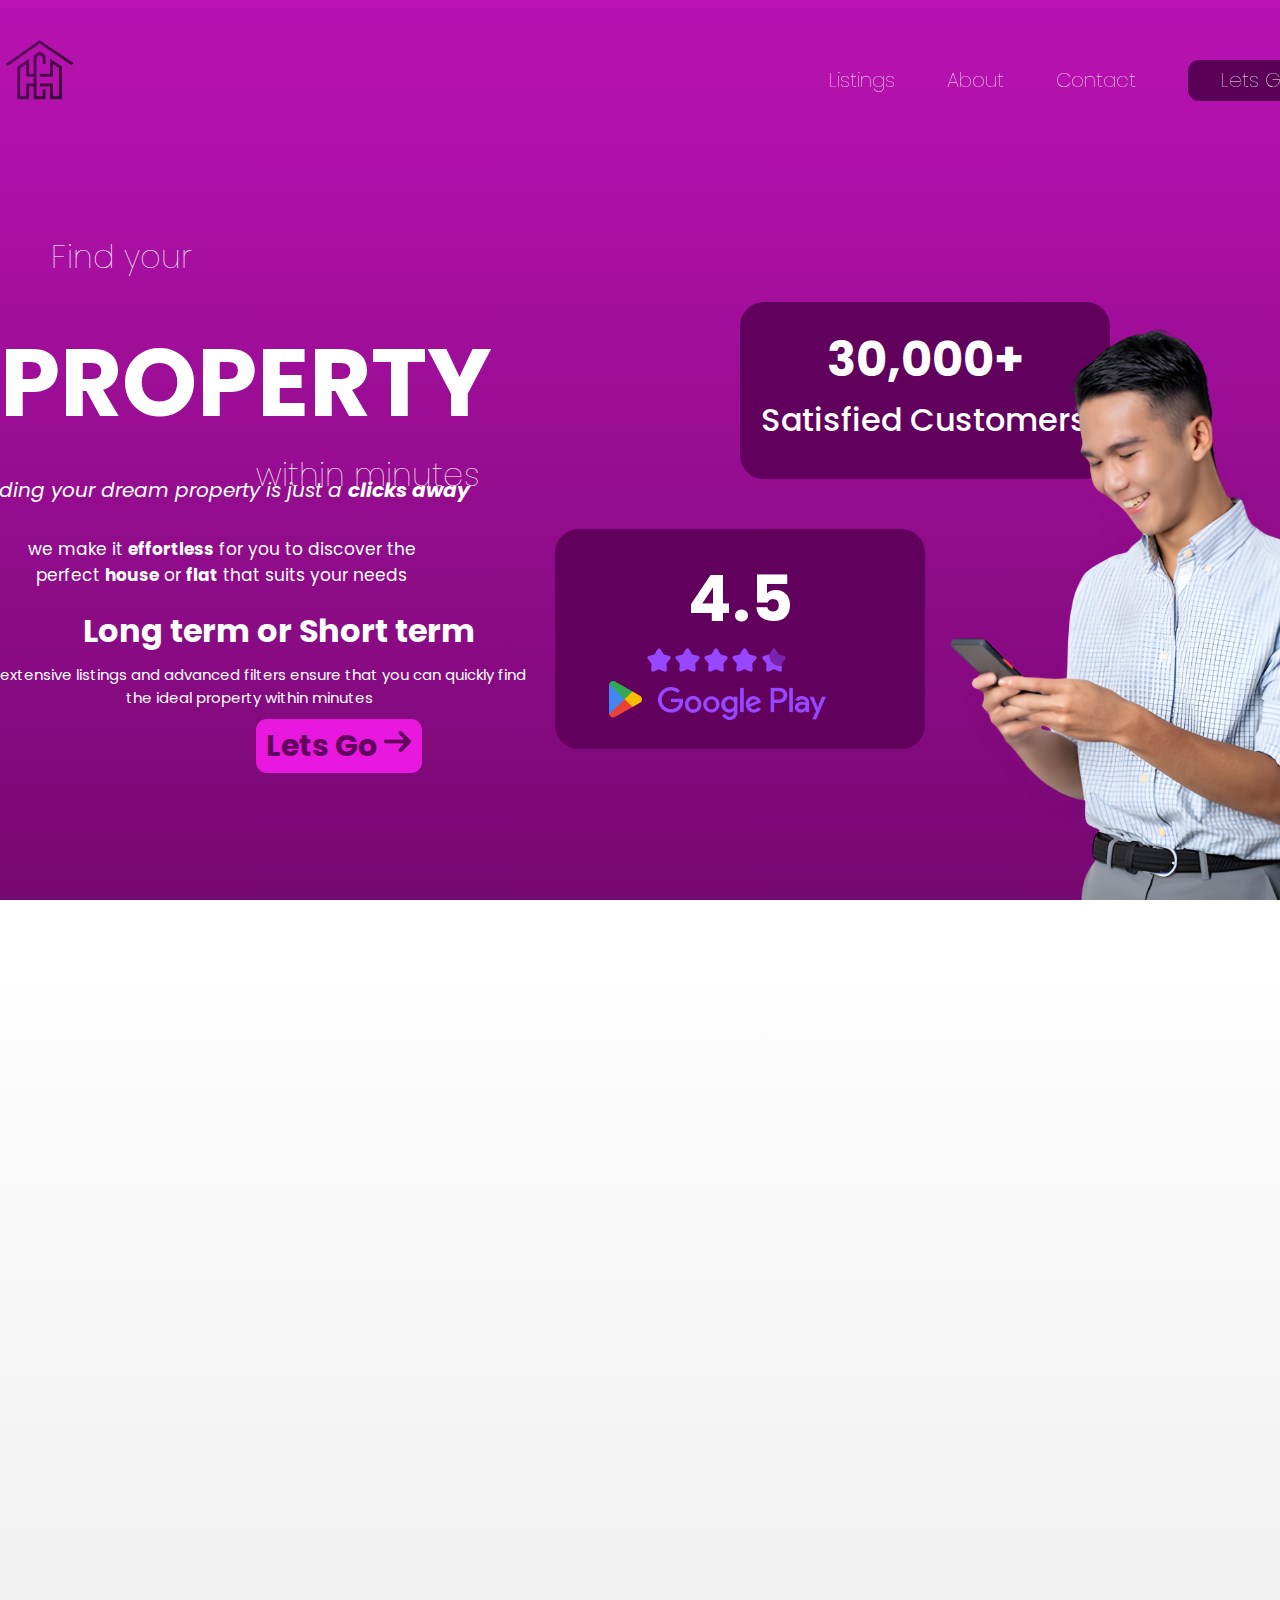
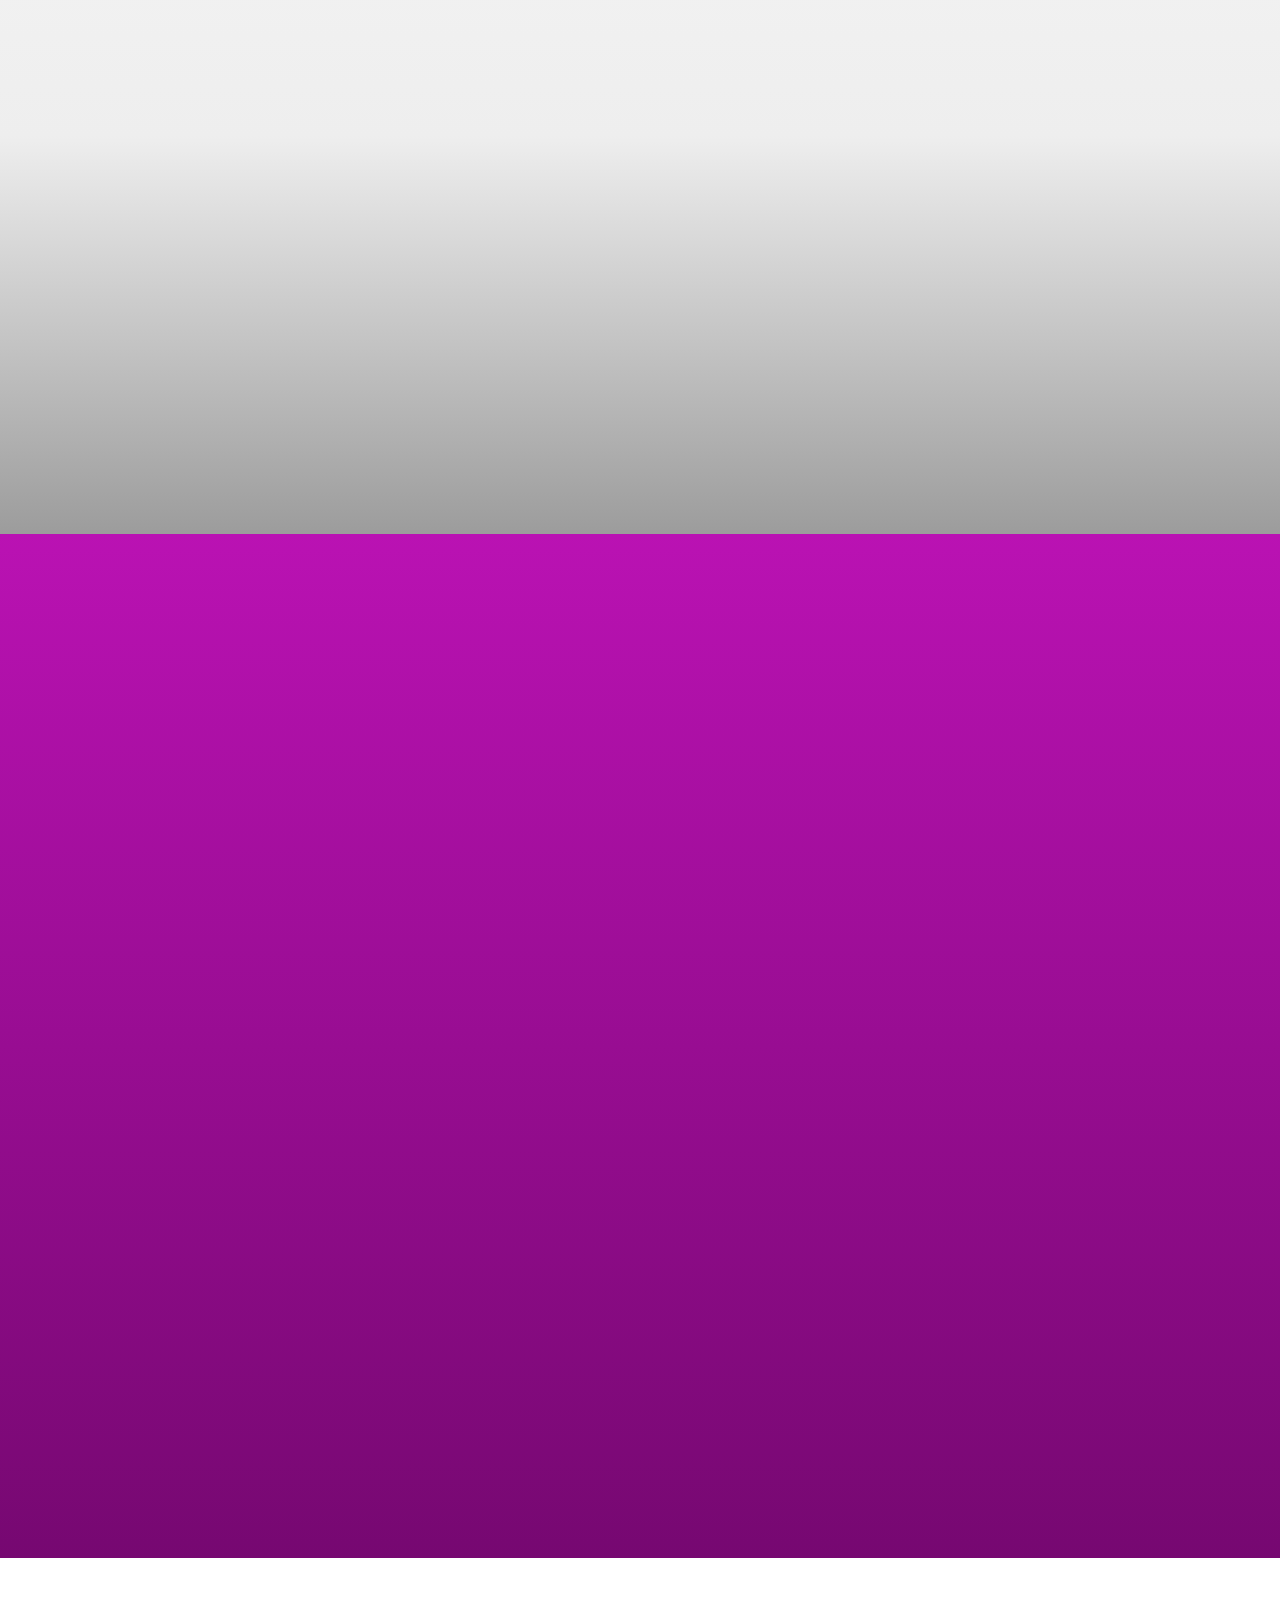
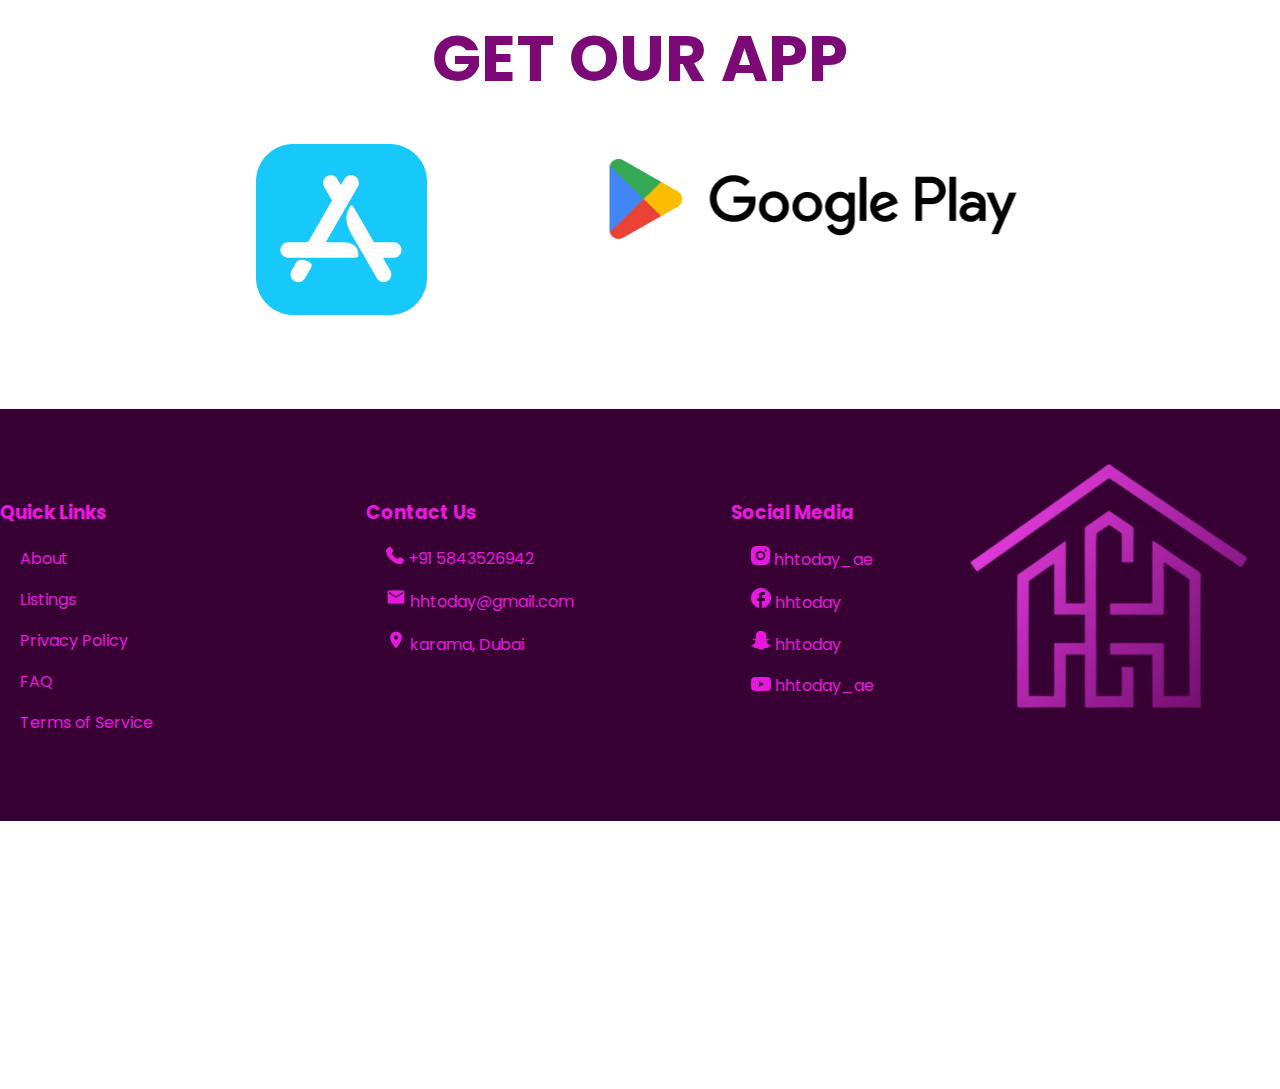
<file: PROJECT FILES/rent-management/target/classes/static/index.html>
<!DOCTYPE html>
<html lang="en">
<head>
    <meta charset="UTF-8">
    <meta http-equiv="X-UA-Compatible" content="IE=edge">
    <meta name="viewport" content="width=device-width, initial-scale=1.0">
    <title>Document</title>
    <link rel="preconnect" href="https://fonts.googleapis.com">
    <link rel="preconnect" href="https://fonts.gstatic.com" crossorigin>
    <link href="https://fonts.googleapis.com/css2?family=Montserrat:wght@700&family=Poppins:ital,wght@0,400;0,500;1,400;1,700&display=swap" rel="stylesheet">
    <link rel="stylesheet" href="style.css">
    <link rel="stylesheet" href="https://unpkg.com/aos@next/dist/aos.css" />
</head>
<body>
    <header>
        <div class="wrapper">
            <nav>
                <div class="logo">
                    <img src="images/LOGO.png" alt="Logo">
                </div>

                <ul>
                    <li>
                        <a href="#">Listings</a>
                    </li>

                    <li>
                        <a href="#">About</a>
                    </li>

                    <li>
                        <a href="#">Contact</a>
                    </li>

                    <li>
                        <a href="/" class="lets">Lets Go</a>
                    </li>
                </ul>
            </nav>

            <div class="hero-section">
                <div class="left">
                    <div class="top-left">
                        <h3>Find your</h3>
                    </div>
                    <h1>PROPERTY</h1>
                    <div class="bottom-right">
                        <h3>within minutes</h3>
                    </div>

                    <p class="finding">finding your dream property is just a <span class="italic-bold">clicks away</span></p>
                    <p class="we">we make it <span class="bold">effortless</span> for you to discover the <br> perfect <span class="bold">house</span> or <span class="bold">flat</span> that suits your needs</p>
                    <h2> Long term or Short term</h2>
                    <p class="our">our extensive listings and advanced filters ensure that you can quickly find <br> the ideal property within minutes</p>
                    <div class="letsgo">
                        <a href="/" class="btn light">
                          Lets Go
                          <img src="images/arrow.png" alt="Arrow icon">
                        </a>
                      </div>
                      
                    
                </div>

                <div class="right">
                    <img src="images/man_looking_at_phone.png">
                </div>

                <div class="hero_cards">
                    <div class="customers" data-aos="zoom-in">
                        <div class="content">
                            <h3>30,000+</h3>
                            <p class="satisfied">Satisfied Customers</p>
                        </div>
                        
                        <div class="bg"></div> 
                    </div>
                    
                    <div class="rating" data-aos="zoom-in">
                        <div class="content">
                            <div>
                                <h3>4.5</h3>
                                <img class="star"  src="images/rating.png"> <br>
                                <img class="google"  src="images/Google play.png">
                            </div>

                        </div>
                        
                        <div class="bg"></div> 
                    </div>

                </div>

            </div>
        </div>
    </header>

    <div class="pagetwo">
        <section class="upper" data-aos="fade-right">
            <div class="left">
                <img src="images/search_house.png">
            </div>

            <div class="right">
                <h3 class="find2">Find the most </h3>
                <h3 class="affordable">affordable</h3>
                <h3 class="rates">rates in the market</h3>
            </div>
        </section>

        <section class="lower" data-aos="fade-left">
            <div class="right">
                <img src="images/forum.png">
            </div>
            <div class="left">
                <h3 class="interact">Interact</h3>
                <h3 class="with">with other users <br>
                    and share your experience</h3>
            </div>
        </section>
    </div>

    <section class="lookingfor">
        <div class="content">

            <a href="#" >
                <div class="rent" data-aos="fade-left">
                    <div class="rent-bg">
                        <img src="images/rent_rectangle_bg.png">
                        <div class="rent-content">
                            TO RENT A PROPERTY
                        </div>
                    </div>
                </div>
            </a>

            <a href="#">
                <div class="buy" data-aos="fade-left">


                    <div class="buy-bg">
                        <img src="images/buy_rectangle_bg.png">
                        <div class="buy-content">
                            TO BUY A PROPERTY
                        </div>
                    </div>
                </div>
            </a>

            <a href="#">
                <div class="stay" data-aos="fade-left">
                

                    <div class="stay-bg">
                        <img src="images/stay_rectangle_bg.png">
                        <div class="stay-content">
                            BOOK FOR A STAY
                        </div>
                    </div>
                </div>
            </a>
        </div>
        

    </section>

    <div class="wrapper">
        <section class="app-section">
            <h2>GET OUR APP</h2>

            <div class="app-buttons">
                <div class="app-btn">
                    <img src="images/apple_store.png">
                    <!-- <span>App Store</span> -->
                </div>

                <div class="goo-btn">
                    <img src="images/google store.png">
                    <!-- <span>Google PLay</span> -->
                </div>
            </div>
        </section>
    </div>


    <footer>
        <div class="wrapper">
            <div class="links-container">
                <div class="links">
                    <h3>Quick Links</h3>
                    <ul>
                        <li>
                                <a href="#">About</a>
                        </li>

                        <li>
                                <a href="#">Listings</a>
                        </li>

                        <li>
                                <a href="#">Privacy Policy</a>
                        </li>

                        <li>
                                <a href="#">FAQ</a>
                        </li>

                        <li>
                                <a href="#">Terms of Service</a>
                        </li>
                    </ul>
                </div>

                <div class="links">
                    <h3>Contact Us</h3>
                    <ul>
                        <li>
                            <img src="images/telephone_icon.png" alt="Telephone icon">
                            <a href="#">+91 5843526942</a>
                        </li>

                        <li>
                            <img src="images/mail_icon.png" alt="Mail icon">
                            <a href="#">hhtoday@gmail.com</a>
                        </li>

                        <li>
                            <img src="images/location_icon.png">
                            <a href="#">karama, Dubai</a>
                        </li>
                    </ul>
                </div>


                <div class="links">
                    <h3>Social Media</h3>
                    <ul>
                        <li>
                            <img src="images/instagram_icon.png" alt="Telephone icon">
                            <a href="#">hhtoday_ae</a>
                        </li>

                        <li>
                            <img src="images/faebook_icon.png" alt="Mail icon">
                            <a href="#">hhtoday</a>
                        </li>

                        <li>
                            <img src="images/snapchat_icon.png">
                            <a href="#">hhtoday</a>
                        </li>

                        <li>
                            <img src="images/youtube_icon.png">
                            <a href="#">hhtoday_ae</a>
                        </li>
                    </ul>
                </div>


            </div>
            <div class="footer-logo">
                <img src="images/logo_light.svg">
            </div>
        </div>
    </footer>
    <script src="main.js"></script>
    <script src="https://unpkg.com/aos@next/dist/aos.js"></script>
    <script>
      AOS.init();
    </script>
</body>
</html>
</file>
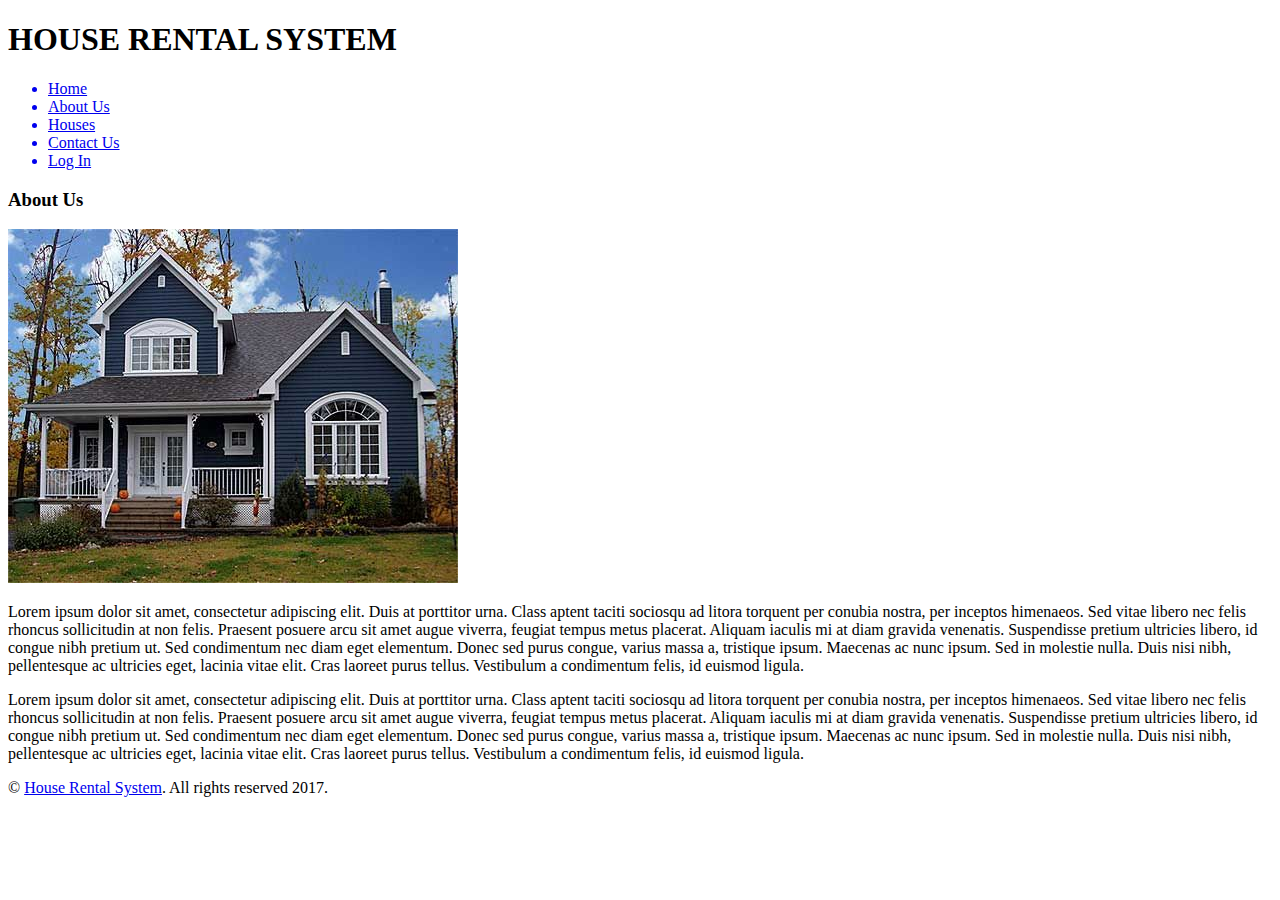
<file: PROJECT FILES/rent-management/target/classes/static/aboutV.html>
<!DOCTYPE html>
<html lang="en-US">
    <head>
        <meta charset="UTF-8" />
        <meta name="author" content="VIJAY THAPA" />
        <meta name="description" content="HOUSE RENTAL SYSTEM" />
        <meta name="keywords" content="Give Your Keywords for SEO" />
        
        <title>HOUSE RENTAL SYSTEM</title>
        <!--ADING CSS HERE-->
        <link rel="stylesheet" type="text/css" href="styleV.css" />
    </head>
    
    <body>
        <!--Header Starts HERE-->
        <header class="header">
            <div class="wrapper">
                <h1>HOUSE RENTAL SYSTEM</h1>
            </div>
            
        </header>
        <!--Header Ends HERE-->
        
        <!--Menu Starts HERE-->
        <nav class="menu">
            <div class="wrapper">
                <ul>
                    <a href="index.html"><li>Home</li></a>
                    <a href="about.html"><li>About Us</li></a>
                    <a href="#"><li>Houses</li></a>
                    <a href="contact.html"><li>Contact Us</li></a>
                    <a href="login.html"><li>Log In</li></a>
                </ul>
            </div>
        </nav>
        <!--Menu Ends HERE-->
        
        <!--Main Body Starts HERE-->
        <div class="main">
            <div class="wrapper">
                <div class="book-house">
                    <h3>About Us</h3>
                    
                    <!--About Us Here-->
                    <img src="images/house.jpg" />
                    <p>
                        Lorem ipsum dolor sit amet, consectetur adipiscing elit. Duis at porttitor urna. Class aptent taciti sociosqu 
                        ad litora torquent per conubia nostra, per inceptos himenaeos. Sed vitae libero nec felis rhoncus sollicitudin 
                        at non felis. Praesent posuere arcu sit amet augue viverra, feugiat tempus metus placerat. Aliquam iaculis mi 
                        at diam gravida venenatis. Suspendisse pretium ultricies libero, id congue nibh pretium ut. Sed condimentum nec
                         diam eget elementum. Donec sed purus congue, varius massa a, tristique ipsum. Maecenas ac nunc ipsum. Sed in
                          molestie nulla. Duis nisi nibh, pellentesque ac ultricies eget, lacinia vitae elit. Cras laoreet purus 
                          tellus. Vestibulum a condimentum felis, id euismod ligula.
                    </p>
                    <p>
                        Lorem ipsum dolor sit amet, consectetur adipiscing elit. Duis at porttitor urna. Class aptent taciti sociosqu 
                        ad litora torquent per conubia nostra, per inceptos himenaeos. Sed vitae libero nec felis rhoncus sollicitudin 
                        at non felis. Praesent posuere arcu sit amet augue viverra, feugiat tempus metus placerat. Aliquam iaculis mi 
                        at diam gravida venenatis. Suspendisse pretium ultricies libero, id congue nibh pretium ut. Sed condimentum nec
                         diam eget elementum. Donec sed purus congue, varius massa a, tristique ipsum. Maecenas ac nunc ipsum. Sed in
                          molestie nulla. Duis nisi nibh, pellentesque ac ultricies eget, lacinia vitae elit. Cras laoreet purus 
                          tellus. Vestibulum a condimentum felis, id euismod ligula.
                    </p>
                </div>
                
                
            </div>
        </div>
        <!--Main Body Ends HERE-->
        
        <!--Footer Starts HERE-->
        <footer class="footer">
            <div class="wrapper">
                <p>&copy; <a href="#">House Rental System</a>. All rights reserved 2017.</p>
            </div>
        </footer>
        <!--Footer Ends HERE-->
    </body>
</html>
</file>
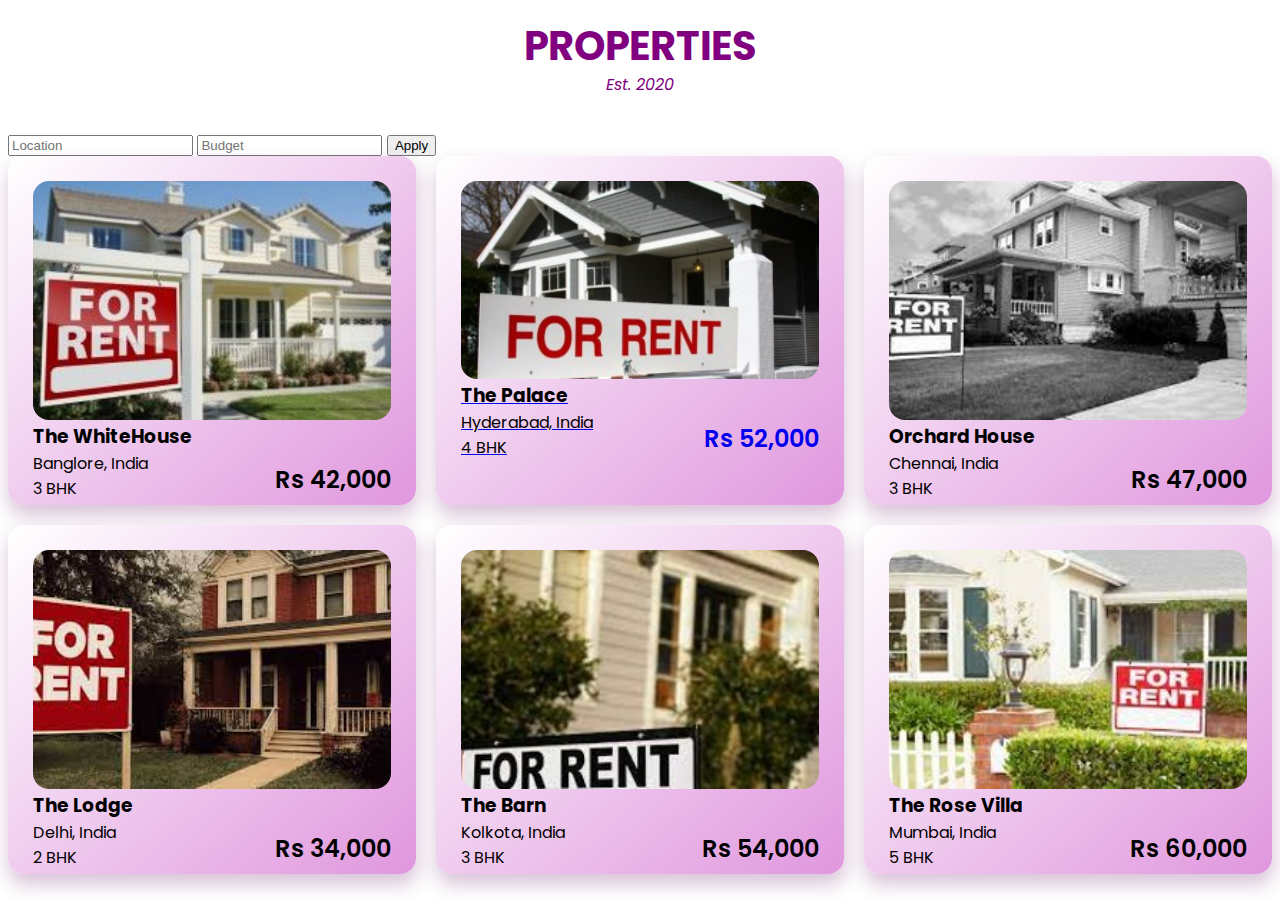
<file: PROJECT FILES/rent-management/target/classes/static/properties.html>
<!DOCTYPE html>
<html lang="en">
<head>
    <meta charset="UTF-8">
    <meta http-equiv="X-UA-Compatible" content="IE=edge">
    <meta name="viewport" content="width=device-width, initial-scale=1.0">
    <title>Properties section</title>
    <link rel="preconnect" href="https://fonts.googleapis.com">
    <link rel="preconnect" href="https://fonts.gstatic.com" crossorigin>
    <link href="https://fonts.googleapis.com/css2?family=Montserrat:wght@700&family=Poppins:ital,wght@0,400;0,500;1,400;1,700&display=swap" rel="stylesheet">
    <link rel="stylesheet" href="abc.css">
</head>
<body>
<main>
    <h1>PROPERTIES </h1>
    <p class="established">Est. 2020</p>
    <br>

    <div class="filter">
        <input type="text" id="location-filter" placeholder="Location">
        <input type="text" id="budget-filter" placeholder="Budget">
        <button id="apply-filter">Apply</button>
    </div>
      
    <div class="properties">
    <div class="box">
        <img class="img" src="images/rent_house_73089751-5bfc333346e0fb002602ddbe.jpg" alt="image of the house"><br>
        <br>
        <h2>Rs 42,000</h2>
        <div class="text">
            <h3>The WhiteHouse</h3>
            <p>Banglore, India<br>3 BHK</p>
        </div> 
    </div>
    <a href="single.html">

        <div class="box">
            <img class="img" src="images/img2.jpg" alt="image of the house"><br>
            <br>
            <h2>Rs 52,000</h2>
            <div class="text">
                <h3>The Palace</h3>
                <p>Hyderabad, India<br>4 BHK</p>
            </div> 
        </div>

    </a>

    <div class="box">
        <img class="img" src="images/img3.jpg" alt="image of the house"><br>
        <br>
        <h2>Rs 47,000</h2>
        <div class="text">
            <h3>Orchard House</h3>
            <p>Chennai, India<br>3 BHK</p>
        </div> 
    </div>

    <div class="box">
        <img class="img" src="images/img4.jpg" alt="image of the house"><br>
        <br>
        <h2>Rs 34,000</h2>
        <div class="text">
            <h3>The Lodge</h3>
            <p>Delhi, India<br>2 BHK</p>
        </div> 
    </div>
    
    <div class="box">
        <img src="images/img5.jpg" alt="image of the house"><br>
        <br>
        <h2>Rs 54,000</h2>
        <div class="text">
            <h3>The Barn</h3>
            <p>Kolkota, India<br>3 BHK</p>
        </div> 
    </div>

    <div class="box">
        <img src="images/img6.jpg" alt="image of the house"><br>
        <br>
        <h2>Rs 60,000</h2>
        <div class="text">
            <h3>The Rose Villa</h3>
            <p>Mumbai, India<br>5 BHK</p>
        </div> 
    </div>
</div>

<script src="properties.js"></script>

</main>
</body>
</file>
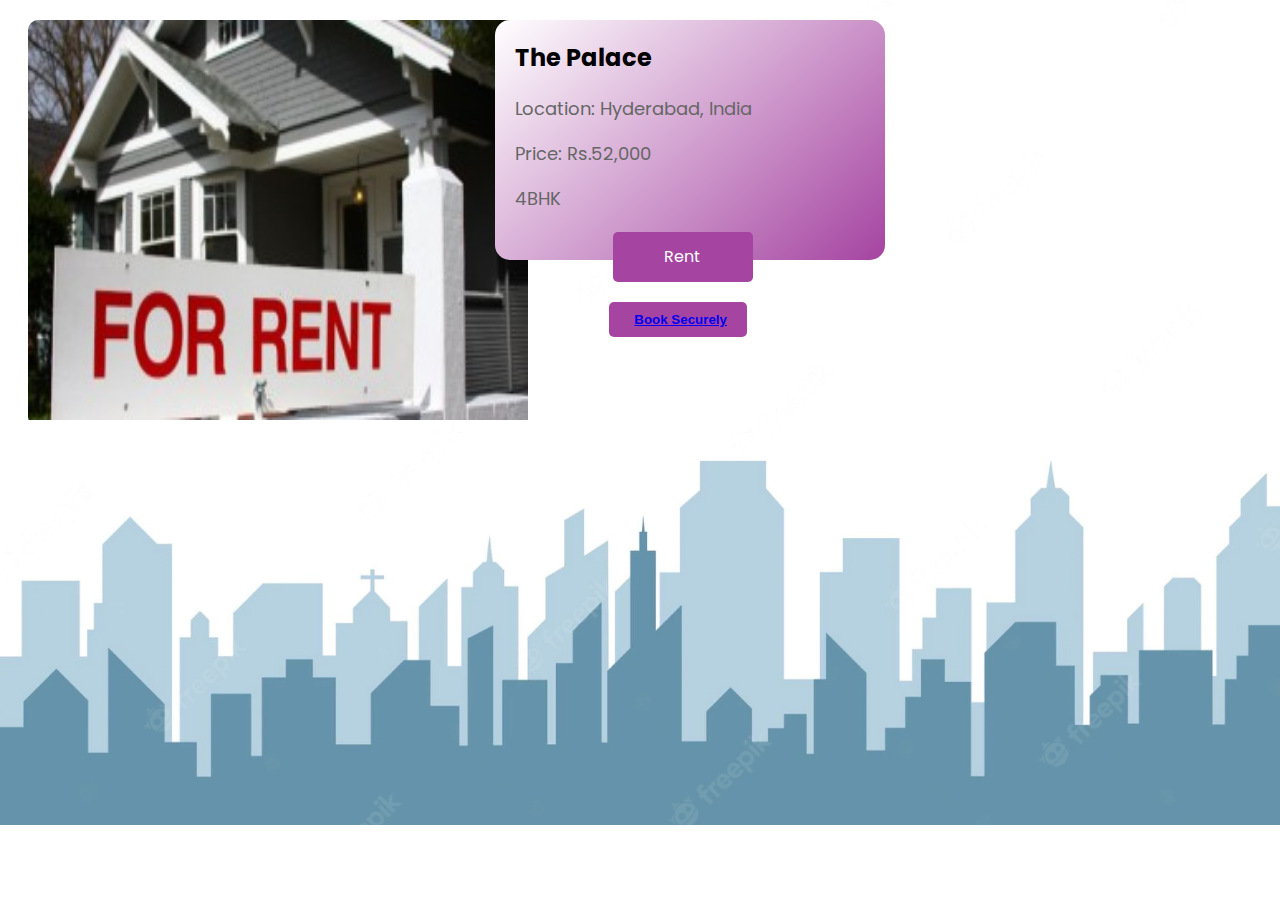
<file: PROJECT FILES/rent-management/target/classes/static/single.html>
<!DOCTYPE html>
<html lang="en">
<head>
  <meta charset="UTF-8">
  <meta http-equiv="X-UA-Compatible" content="IE=edge">
  <meta name="viewport" content="width=device-width, initial-scale=1.0">
  <title>Property Page</title>
  <link rel="stylesheet" href="single.css">
  <link href="https://fonts.googleapis.com/css2?family=Montserrat:wght@700&family=Poppins:ital,wght@0,400;0,500;1,400;1,700&display=swap" rel="stylesheet">
  <style>
    .rent-button {
      width: 100px;
      height: 30px;
      background-color: #A544A1;
      color: #FFF;
      border-radius: 5px;
      display: flex;
      align-items: center;
      justify-content: center;
      cursor: pointer;
      margin-top: 20px;
      position: relative;
      left: 28%;
      padding: 10px 20px;
        border-radius: 5px;
        transition: background-color 0.3s ease;
    }

    .rent-button:hover {
  background-color: #D57BD7; 
    }

    .dropdown {
      display: none;
      margin-top: 20px;
    }

    .dropdown label {
      display: block;
      margin-bottom: 10px;
    }

    .dropdown input[type="date"] {
      width: 100%;
      padding: 5px;
      border-radius: 5px;
      border: 1px solid #ccc;
    }

    .price {
      margin-top: 20px;
      font-weight: bold;
    }
  </style>
</head>
<body>
  <div class="property-page">
    <div class="image-section">
      <img src="images/img2.jpg" alt="Property Image">
    </div>
    <div class="details-section">
      <h2>The Palace</h2>
      <p>Location: Hyderabad, India</p>
      <p>Price: Rs.52,000</p>
      <p>4BHK</p>

      <div class="rent-button" onclick="showDropdown()">Rent</div>
      <div class="dropdown" id="dropdown">
        <label for="from-date">From Date:</label>
        <input type="date" id="from-date">
        <label for="to-date">To Date:</label>
        <input type="date" id="to-date">
      </div>

      <div class="price" id="price"></div>

      <button class="btn">
        <i class="fa-solid fa-lock"></i>
        <a href="checkout.html"><span class="btn-text">Book Securely</span></a>
      </button>
      
      
    </div>

  <script>
    function showDropdown() {
      var dropdown = document.getElementById("dropdown");
      dropdown.style.display = "block";
    }

    function calculatePrice() {
      var fromDate = new Date(document.getElementById("from-date").value);
      var toDate = new Date(document.getElementById("to-date").value);
      var days = Math.ceil((toDate - fromDate) / (1000 * 60 * 60 * 24));
      var price = days * 5000;
      document.getElementById("price").innerText = "Price: Rs." + price;
    }

    document.getElementById("to-date").addEventListener("change", calculatePrice);
    var startDatePicker = document.getElementById("startDatePicker");
    var startDate = startDatePicker.value;

    var endDatePicker = document.getElementById("endDatePicker");
    var endDate = endDatePicker.value;
  </script>
</body>
</html>
</file>
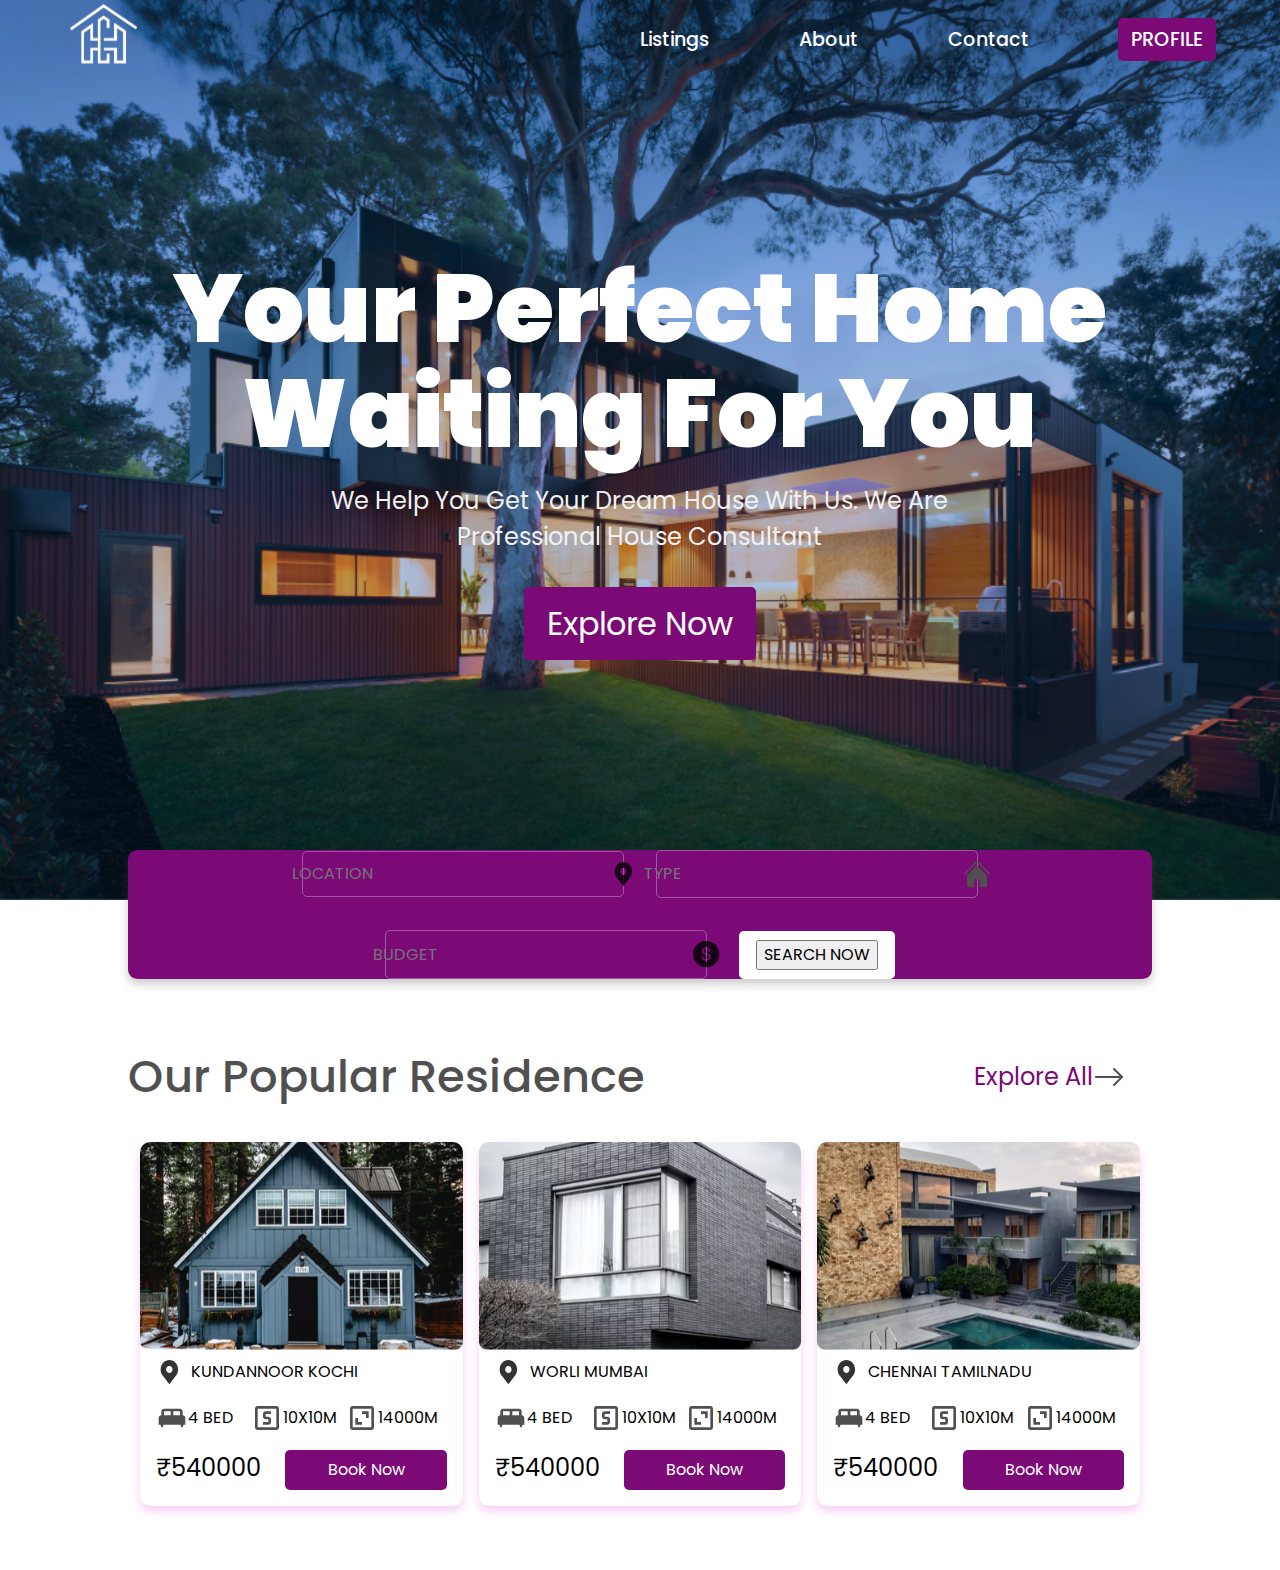
<file: PROJECT FILES/rent-management/target/classes/static/trial.html>
<!DOCTYPE html>
<html lang="en">

<head>
    <meta charset="UTF-8">
    <meta http-equiv="X-UA-Compatible" content="IE=edge">
    <meta name="viewport" content="width=device-width, initial-scale=1.0">
    <title>House Rent Services</title>
    <!-- custom css link  -->
    <link rel="stylesheet" href="tristyle.css">
    <link rel="stylesheet" href="media.css">
    <!-- custom css link  -->
</head>

<body>
    <!-- navbar  -->
    <nav class="navbar">
        <div class="container">
            <div class="logo">
                <img src="images/whitelogo.svg">
            </div>

            <ul class="nav-list ">
                <li><a href="#property" class="list-item">Listings</a></li>
                <li><a href="#service" class="list-item">About</a></li>
                <li><a href="#product" class="list-item">Contact</a></li>
                <!-- <li><a href="#aboutus  " class="list-item">About us</a></li> -->
                <li><a href=" #contact" class="list-item contact ">PROFILE</a></li>
            </ul>

            <div class="mobile-menu" onclick="showMenu()">
                <div class="line line1 "></div>
                <div class="line line2 "></div>
                <div class="line line3 "></div>
            </div>
        </div>
    </nav>
    <!-- navbar  -->

    <!-- header  -->
    <section class="header">
        <div class="container">
            <div class="header-info">
                <h1 class="header-headline">your perfect home waiting for you </h1>
                <p class="header-subtitle">
                    we help you get your dream house with us.
                    We are professional house consultant
                </p>

                <a href="properties.html" class="cta">Explore Now</a>
            </div>
        </div>
    </section>
    <!-- header  -->

    <!-- search box -->
    <form>
        <div class="container">
            <div class="input">
                <input type="text" placeholder="location">
                <img src="./images/location.svg" alt="">
            </div>
            <div class="input">
                <input type="text" placeholder="type">
                <img src="./images/home1.svg" alt="" id="">
            </div>
            <div class="input">
                <input type="text" placeholder="budget">
                <img src="./images/money.svg" alt="">
            </div>
            <div class="input search">
                <button type="submit" value="search now">Search Now</button>

            </div>
        </div>
    </form>
    <!-- search box -->

    <!-- product  -->
    <section id="product">
        <div class="product-info">
            <h2 class="product-title">
                our Popular Residence
            </h2>

            <a href="properties.html" class="product-btn">
                Explore All
                <img src="./images/arrow.svg" alt="">
            </a>
        </div>
        <div class="container">
            <div class="product-card">
                <img src="./images/house1.png" alt="" class="product-img">
                <div class="card-info">

                    <div class="card-info-content">
                        <img src="./images/location.svg" alt="">
                        <p class="loaction-name">kundannoor Kochi</p>
                    </div>
                    <div class="card-info-content">
                        <div class="content">
                            <img src="./images/bed.svg" alt="">
                            <p>4 Bed</p>
                        </div>
                        <div class="content">
                            <img src="./images/size.svg" alt="">
                            <p>10x10m</p>
                        </div>
                        <div class="content">
                            <img src="./images/area.svg" alt="">
                            <p>14000M</p>
                        </div>
                    </div>
                    <div class="price">
                        <p>₹540000</p>
                        <a href="" class="booking-btn">Book Now</a>
                    </div>

                </div>
            </div>
            <div class="product-card">
                <img src="./images/house2.png" alt="" class="product-img">
                <div class="card-info">

                    <div class="card-info-content">
                        <img src="./images/location.svg" alt="">
                        <p class="loaction-name">worli Mumbai</p>
                    </div>
                    <div class="card-info-content">
                        <div class="content">
                            <img src="./images/bed.svg" alt="">
                            <p>4 Bed</p>
                        </div>
                        <div class="content">
                            <img src="./images/size.svg" alt="">
                            <p>10x10m</p>
                        </div>
                        <div class="content">
                            <img src="./images/area.svg" alt="">
                            <p>14000M</p>
                        </div>
                    </div>
                    <div class="price">
                        <p>₹540000</p>
                        <a href="" class="booking-btn">Book Now</a>
                    </div>

                </div>
            </div>
            <div class="product-card">
                <img src="./images/house3.png" alt="" class="product-img">
                <div class="card-info">

                    <div class="card-info-content">
                        <img src="./images/location.svg" alt="">
                        <p class="loaction-name">chennai Tamilnadu</p>
                    </div>
                    <div class="card-info-content">
                        <div class="content">
                            <img src="./images/bed.svg" alt="">
                            <p>4 Bed</p>
                        </div>
                        <div class="content">
                            <img src="./images/size.svg" alt="">
                            <p>10x10m</p>
                        </div>
                        <div class="content">
                            <img src="./images/area.svg" alt="">
                            <p>14000M</p>
                        </div>
                    </div>
                    <div class="price">
                        <p>₹540000</p>
                        <a href="" class="booking-btn">Book Now</a>
                    </div>

                </div>
            </div>
        </div>
    </section>
    <!-- product  -->

    <!-- gsap link  -->
    <script src="https://cdnjs.cloudflare.com/ajax/libs/gsap/3.10.4/gsap.min.js" integrity="sha512-VEBjfxWUOyzl0bAwh4gdLEaQyDYPvLrZql3pw1ifgb6fhEvZl9iDDehwHZ+dsMzA0Jfww8Xt7COSZuJ/slxc4Q==" crossorigin="anonymous" referrerpolicy="no-referrer"></script>

    <!-- gsap link  -->

    <script src="trijava.js"></script>
</body>

</html>
</file>
<file: PROJECT FILES/rent-management/target/classes/static/style.css>
:root {
    --purple-color: linear-gradient(180deg, #BA12B3 0%, #760871 100%);
    --white-color: linear-gradient(180deg, #FFF 0%, #EEE 67.72%, #9C9C9C 100%);
}

*,
*::after,
*::before {
    box-sizing: border-box;
}

body
{
    margin: 0;
    font-family: "Poppins", sans-serif;
}

.wrapper
{
    max-width: 1327px;
    margin: 0 auto;
}

.btn
{
    border-radius: 11px;
    display: inline-block;
    font-weight: bold;
    text-decoration: none;
    position: relative;
}
.lets
{
    border-radius: 11px;
    padding: 6px 33px 7px 33px;
    background: #5B0057;  
    color: white;
}

.letsgo {
    display: inline-block;
    font-size: 30px;
    font-weight: 600;
    position: absolute;
    left: 20%;
}
  
.btn.light {

    background: #E818DF;
    color: #61015D;
    padding: 4px 10px;
    position: relative;
    
}

.btn.icon::after
{
    content: url('images/arrow.png');
    position: absolute;
    transform: translateY(-50%);
}

header
{
    background: linear-gradient(180deg, #BA12B3 0%, #760871 100%);
    box-shadow: 0px 8px 33px 0px rgba(0, 0, 0, 0.40);
    height: 100vh;
    width: 100%;
}

nav
{
    display: flex;
    justify-content: space-between;
    position: fixed;
    width: 1327px;
    top: 36px;
    z-index: 100;
}

nav.logo
{
    width: 81px;
    height: 80.434px;
    flex-shrink: 0;
}

nav ul
{
    display: flex;
    align-items: center;
    gap: 52px;
    list-style: none;
}

nav ul li a
{
    color: #FFF;
    font-size: 20px;
    font-family: Poppins;
    font-weight:lighter;
    text-decoration: none;
}


.hero-section 
{
    display: flex;
    height: 100vh;
    width: 100%;
    align-items: center;
    justify-content: space-between;
}
.hero-section .right
{
    align-self: flex-end;
    z-index: 60;
}

.hero-section .right img
{
    height: 600px;
    vertical-align: middle;
    z-index: 60;
    transform: translateX(13%);
}

.hero-section .left .top-left h3
{
    color: #FFF;
    font-size: 32px;
    font-family: Poppins;
    font-weight: lighter;
    position: absolute;
    top: 25%;
    left: 4%;
    transform: translateY(-50%);
}

.hero-section .left .bottom-right h3
{
    color: #FFF;
    font-size: 32px;
    font-family: Poppins;
    font-weight: lighter;
    position: absolute;
    bottom: 41%;
    left: 20%;
}

.hero-section .left h1
{
    color: #FFF;
    font-size: 96px;
    font-family: Poppins;
    font-weight: 700;
    top: 50%;
    left: 0;
    transform: translateY(45%);
}


p.finding
{
    color: #FFF;
    text-align: center;
    font-size: 20px;
    font-family: Poppins;
    font-style: italic;
    top: 5px;
    transform: translateY(50%);
    position: relative;
    left: -10%;
}

p.finding .italic-bold
{
    font-weight: bold;
}

p.we 
{
    color: #FFF;
    text-align: center;
    font-size: 17px;
    font-family: Poppins;
    font-style:normal;
    top: 5px;
    transform: translateY(50%);
    position: relative;
    left: -10%;
}

p.we .bold 
{
    font-weight: bold;
}

.hero-section .left h2
{
    color: #FFF;
    text-align: center;
    font-size: 32px;
    font-family: Poppins;
    font-weight: 700;
    display: flex;
    width: 469px;
    transform: translateY(50%);
    position: relative;
    left: 15%;
}
p.our
{
    color: #FFF;
    text-align: center;
    font-size: 15px;
    font-family: Poppins;
    transform: translateY(10%);
    position: relative;
    left: -5%;
    bottom: 10%;
}

.hero_cards
{
    position: absolute;
    z-index: 50;
}

.hero_cards .customers .content
{
    border-radius: 24px;
    padding: 22px 4px;
    background: #61015D;
    position: relative;
    top: 50px;
    right: -200%;
    z-index: 50;

}

.hero_cards .customers .content h3 {
    color: #FFF;
    text-align: center;
    font-size: 48px;
    font-family: Poppins;
    font-weight: 700;
    margin: 0;
    z-index: 50;
}

.hero_cards .customers .content p.satisfied {
    padding: 0px 18px 13px 17px;
    color: #FFF;
    text-align: center;
    font-size: 32px;
    font-family: Poppins;
    font-weight: 500;
    margin: 0;
}

.hero_cards .rating .content
{
    border-radius: 24px;
    padding: 22px 4px;
    background: #61015D;
    position: relative;
    top: 100px;
    right: -150%;
    z-index: 50;
}

.hero_cards .rating .content h3
{
    color: #FFF;
    text-align: center;
    font-size: 64px;
    font-family: Poppins;
    font-weight: 700;
    margin: 0;
    text-align: center;
    z-index: 50;
}
.hero_cards .rating .content .star 
{
    margin: 0;
    padding: 0px 66px 0px 86px;
    z-index: 50;
}
.hero_cards .rating .content .google
{

    padding: 0px 50px 0px 50px;
    margin: 0;
    z-index: 50;
}


/*=============================================PAGE 2===========================================================*/

/* .pagetwo
{
    background: linear-gradient(180deg, #BA12B3 0%, #760871 100%);
    box-shadow: 0px 8px 33px 0px rgba(0, 0, 0, 0.40);
    height: 100vh;
    width: 100%;
} */

/* .upper .left
{
    padding: 133px 863px 583px 147px;
    width: 430px;
    height: 308px;
    flex-shrink: 0;
    float: left;
} */

/*.upper .right h3
{
    color: #000;
    text-align: center;
    font-size: 48px;
    font-family: Poppins;
    font-weight: 500;
    line-height: 92.99%;
    position: relative;
    right: 200px;
    top:100px;
    display: inline-block;
    width: 200px;
    height: 200px;
}*/

/* .upper .right .find2
{
    color: #000;
    text-align: center;
    font-size: 48px;
    font-family: Poppins;
    font-weight: 500;
    line-height: 92.99%;
    position: relative;
    top:200px;
    display: inline-block;
    text-align: center;
    display: flex;
    width: 469px;
    left: 68%;
}

.upper .right .affordable
{
    color:#5B0057;
    text-align: center;
    font-size: 48px;
    font-style: italic;
    font-family: Poppins;
    font-weight:bold;
    line-height: 92.99%;
    position: relative;
    top:-570px;
    display: inline-block;
    text-align: center;
    display: flex;
    width: 469px;
    left: 70%;
}

.upper .right .rates
{
    color: #000;
    text-align: center;
    font-size: 48px;
    font-family: Poppins;
    font-weight: 500;
    line-height: 92.99%;
    position: relative;
    top:-600px;
    display: inline-block;
    text-align: center;
    display: flex;
    width: 469px;
    left: 63%;
}

.lower .right
{

    float:right;
    width: 712px;
    height: 616px;
*/

.pagetwo
{
    background: linear-gradient(180deg, #FFF 0%, #EEE 67.72%, #9C9C9C 100%);
}
.upper 
{
    display: flex;
    gap: 20px;
    align-items: center;
}

.pagetwo .upper .left
{
    padding: 133px 863px 583px 147px;
    width: 430px;
    height: 308px;
}

.pagetwo .upper .right
{
    padding: 0px 0px 200px 0px; 
}

.pagetwo .upper .find2
{
    color: #000;
    text-align: center;
    font-size: 48px;
    font-family: Poppins;
    font-weight: 700;
    line-height: 0%;
}
.pagetwo .upper .affordable
{
    color:#5B0057;
    text-align: center;
    font-size: 48px;
    font-style: italic;
    font-family: Poppins;
    font-weight: 700;
    line-height: 90%;

}
.pagetwo .upper .rates
{
    color: #000;
    text-align: center;
    font-size: 30px;
    font-family: Poppins;
    font-weight: 700;
    line-height: 0%;
}

.pagetwo .lower
{
    display: flex;
}
.pagetwo .lower .right img{
    width: 598px;
    height: 518px;
    float: right;
    position: relative;
    left: 140%;
    /* padding: 163px 117px 0px 38px; */
    margin: 0;
} 

.pagetwo .lower .left .interact
{
    color:#5B0057;
    text-align: center;
    font-size: 70px;
    font-style: italic;
    font-family: Poppins;
    font-weight: 700;
    line-height: 90%;
    position: relative;
    right: 70%
}
.pagetwo .lower .left .with
{
    color: #000;
    text-align: center;
    font-size: 48px;
    font-family: Poppins;
    font-weight: 500;
    line-height: 92.99%;
    position: relative;
    bottom:10%;
    right: 70%;
}


/*=============================================PAGE 2===========================================================*/
.lookingfor 
{
    background: linear-gradient(180deg, #BA12B3 0%, #760871 100%);
    align-items: center;
    width: 1440px;
    height: 1024px;
}


/* .lookingfor .buy .buy-bg .buy-content
{
    color: #FFF;
    text-align: center;
    font-size: 48px;
    font-family: Poppins;
    font-weight: 700;
    text-decoration: none;
    margin: 0;
    padding: 0px 0px 0px 0px; 
    position: relative;
    top:50%;
}

.lookingfor .buy .buy-bg
{
    padding: 0px 126px 0px 126px;
    width: 1187px;
    height: 184px;
    z-index: 5;
} */

.buy {
    display: flex;
    justify-content: center;
    align-items: center;
    height: 100vh; 
    margin: 0;
    transform: translateY(-10%);
}
.buy-bg {
    position: relative;
}
.buy-content {
    position: absolute;
    top: 50%;
    left: 50%;
    transform: translate(-50%, -50%);
    color: #fff;
    font-size: 50px;
    font-weight: bold;
    text-align: center;
}
.buy-bg img {
    width: 100%; 
   
}

.stay {
    display: flex;
    justify-content: center;
    align-items: center;
    height: 100vh; 
    margin: 0;
    transform: translateY(-10%);
}
.stay-bg {
    position: relative;
    top: -65%;
    margin: 0;
}
.stay-content {
    position: absolute;
    top: 50%;
    left: 50%;
    transform: translate(-50%, -50%);
    color: #fff;
    font-size: 50px;
    font-weight: bold;
    text-align: center;
}
.stay-bg img {
    width: 100%; 
    height: auto;
}


.rent {
    display: flex;
    justify-content: center;
    align-items: center;
    width: 1187px;
    height: 184px;
    padding:210px 126px 0px 126px;
    transform: translateY(15%);
}
.rent-bg {
    position: relative;
    top: 100%;
    margin: 0;
}
.rent-content {
    position: absolute;
    top: 50%;
    left: 50%;
    transform: translate(-20%, -50%);
    color: #fff;
    font-size: 50px;
    font-weight: bold;
    text-align: center;
}
.rent-bg img {
    /* width: 100%;  */
    position: relative;
    left: 10.5%;
    height: auto;
}

.app-section
{
    text-align: center;
}
.app-section .app-buttons
{
    display: flex;
    text-align: center;
    transform: translateX(20%);
}
.app-section h2{
    color: #7B0A76;
    text-align: center;
    font-size: 64px;
    font-family: Poppins;
    font-weight: 700;
}
.app-section .goo-btn{
    width: 407px;
    height: 80px;
    transform: translateX(50%);
}

.app-section .app-btn{
    width: 150px;
    height: 150px;
    transform: translateX(50%);
    transform: translateY(-10%);
}

footer
{
    background: #370134;
    color: #E818DF;;
    margin-top: 100px;
    padding: 70px 0px;
}

footer a 
{
    text-decoration: none;
    color: #E818DF;
}

footer ul 
{
    list-style: none;
    padding-left: 20px;
}
footer ul li 
{
    margin: 16px 0px;
}

footer .links-container 
{
    display: grid;
    grid-template-columns: 2fr 2fr 3fr;
}

footer .footer-logo
{
    float: right;
    transform: translateY(-90%)
}

@keyframes fadeOut {
    0% {
      opacity: 1;
    }
    100% {
      opacity: 0;
    }
}

.fade-out-animation {
    animation-name: fadeOut;
    animation-duration: 1s;
    /* Add any additional animation properties here */
}
</file>
<file: PROJECT FILES/rent-management/target/classes/static/styleV.css>
/*
 *	generated by WOW Slider 8.7
 *	template Stream
 */
@import url(https://fonts.googleapis.com/css?family=PT+Sans&subset=latin,latin-ext);
#wowslider-container1 { 
	display: table;
	zoom: 1; 
	position: relative;
	width: 100%;
	max-width: 830px;
	max-height:360px;
	margin:5px auto 12.5px;
	z-index:90;
	text-align:left; /* reset align=center */
	font-size: 10px;
	text-shadow: none; /* fix some user styles */

	/* reset box-sizing (to boostrap friendly) */
	-webkit-box-sizing: content-box;
	-moz-box-sizing: content-box;
	box-sizing: content-box; 
}
* html #wowslider-container1{ width:830px }
#wowslider-container1 .ws_images ul{
	position:relative;
	width: 10000%; 
	height:100%;
	left:0;
	list-style:none;
	margin:0;
	padding:0;
	border-spacing:0;
	overflow: visible;
	/*table-layout:fixed;*/
}
#wowslider-container1 .ws_images ul li{
	position: relative;
	width:1%;
	height:100%;
	line-height:0; /*opera*/
	overflow: hidden;
	float:left;
	/*font-size:0;*/
	padding:0 0 0 0 !important;
	margin:0 0 0 0 !important;
}

#wowslider-container1 .ws_images{
	position: relative;
	left:0;
	top:0;
	height:100%;
	max-height:360px;
	max-width: 830px;
	vertical-align: top;
	border:none;
	overflow: hidden;
}
#wowslider-container1 .ws_images ul a{
	width:100%;
	height:100%;
	max-height:360px;
	display:block;
	color:transparent;
}
#wowslider-container1 img{
	max-width: none !important;
}
#wowslider-container1 .ws_images .ws_list img,
#wowslider-container1 .ws_images > div > img{
	width:100%;
	border:none 0;
	max-width: none;
	padding:0;
	margin:0;
}
#wowslider-container1 .ws_images > div > img {
	max-height:360px;
}

#wowslider-container1 .ws_images iframe {
	position: absolute;
	z-index: -1;
}

#wowslider-container1 .ws-title > div {
	display: inline-block !important;
}

#wowslider-container1 a{ 
	text-decoration: none; 
	outline: none; 
	border: none; 
}

#wowslider-container1  .ws_bullets { 
	float: left;
	position:absolute;
	z-index:70;
}
#wowslider-container1  .ws_bullets div{
	position:relative;
	float:left;
	font-size: 0px;
}
/* compatibility with Joomla styles */
#wowslider-container1  .ws_bullets a {
	line-height: 0;
}

#wowslider-container1  .ws_script{
	display:none;
}
#wowslider-container1 sound, 
#wowslider-container1 object{
	position:absolute;
}

/* prevent some of users reset styles */
#wowslider-container1 .ws_effect {
	position: static;
	width: 100%;
	height: 100%;
}

#wowslider-container1 .ws_photoItem {
	border: 2em solid #fff;
	margin-left: -2em;
	margin-top: -2em;
}
#wowslider-container1 .ws_cube_side {
	background: #A6A5A9;
}


#wowslider-container1.ws_gestures {
	cursor: -webkit-grab;
	cursor: -moz-grab;
	cursor: url("[data-uri]"), move;
}
#wowslider-container1.ws_gestures.ws_grabbing {
	cursor: -webkit-grabbing;
	cursor: -moz-grabbing;
	cursor: url("[data-uri]"), move;
}

/* hide controls when video start play */
#wowslider-container1.ws_video_playing .ws_bullets,
#wowslider-container1.ws_video_playing .ws_fullscreen,
#wowslider-container1.ws_video_playing .ws_next,
#wowslider-container1.ws_video_playing .ws_prev {
	display: none;
}


/* youtube/vimeo buttons */
#wowslider-container1 .ws_video_btn {
	position: absolute;
	display: none;
	cursor: pointer;
	top: 0;
	left: 0;
	width: 100%;
	height: 100%;
	z-index: 55;
}
#wowslider-container1 .ws_video_btn.ws_youtube,
#wowslider-container1 .ws_video_btn.ws_vimeo {
	display: block;
}
#wowslider-container1 .ws_video_btn div {
	position: absolute;
	background-image: url(./playvideo.png);
	background-size: 200%;
	top: 50%;
	left: 50%;
	width: 7em;
	height: 5em;
	margin-left: -3.5em;
	margin-top: -2.5em;
}
#wowslider-container1 .ws_video_btn.ws_youtube div {
	background-position: 0 0;
}
#wowslider-container1 .ws_video_btn.ws_youtube:hover div {
	background-position: 100% 0;
}
#wowslider-container1 .ws_video_btn.ws_vimeo div {
	background-position: 0 100%;
}
#wowslider-container1 .ws_video_btn.ws_vimeo:hover div {
	background-position: 100% 100%;
}

#wowslider-container1 .ws_playpause.ws_hide {
	display: none !important;
}
#wowslider-container1  .ws_bullets { 
	padding: 15px 0; 
}
#wowslider-container1 .ws_bullets a { 
	width:12px;
	height:12px;
	border-radius: 50%;
	background: #34495E;
	float: left; 
	text-indent: -4000px; 
	position:relative;
	margin-left:5px;
	color:transparent;
}
#wowslider-container1 .ws_bullets a.ws_selbull{
	background: #ffffff;
	color:#ffffff;
}
#wowslider-container1 a.ws_next, #wowslider-container1 a.ws_prev {
	position: absolute;
	top: 50%;
	height: 7em;
	margin-top: -3.5em;
	width: 5em;
	z-index: 60;
}
#wowslider-container1 a.ws_next{
	right:0;
}

#wowslider-container1 a.ws_next span i:after,
#wowslider-container1 a.ws_next span b:after,
#wowslider-container1 a.ws_next span i:before,
#wowslider-container1 a.ws_next span b:before,
#wowslider-container1 a.ws_prev span i:after,
#wowslider-container1 a.ws_prev span b:after,
#wowslider-container1 a.ws_prev span i:before,
#wowslider-container1 a.ws_prev span b:before{
	content: '';
	position: absolute;
	width: 100%;
	height: .3em;
	background: #ffffff;
	top: 3.2em;
	-webkit-transition: .3s all ease-in-out;
	transition: .3s all ease-in-out;

	/* Fix  */
	-webkit-backface-visibility: hidden;
	backface-visibility: hidden;
	outline: 1px solid transparent;
}
#wowslider-container1 a.ws_next span b:after,
#wowslider-container1 a.ws_next span b:before,
#wowslider-container1 a.ws_prev span b:after,
#wowslider-container1 a.ws_prev span b:before{
	background: #34495E;
	width: 0;
}
#wowslider-container1 a.ws_next span i:after,
#wowslider-container1 a.ws_next span b:after,
#wowslider-container1 a.ws_prev span i:after,
#wowslider-container1 a.ws_prev span b:after{
	-webkit-transform: rotate(40deg);
	-ms-transform: rotate(40deg);
	transform: rotate(40deg);
}
#wowslider-container1 a.ws_next span i:before,
#wowslider-container1 a.ws_next span b:before,
#wowslider-container1 a.ws_prev span i:before,
#wowslider-container1 a.ws_prev span b:before{
	-webkit-transform: rotate(-40deg);
	-ms-transform: rotate(-40deg);
	transform: rotate(-40deg);
}

#wowslider-container1 a.ws_prev span i:after,
#wowslider-container1 a.ws_prev span i:before,
#wowslider-container1 a.ws_prev span b:after,
#wowslider-container1 a.ws_prev span b:before{
	-webkit-transform-origin: 0 0;
	-ms-transform-origin: 0 0;
	transform-origin: 0 0;
	left: 1em;
}
#wowslider-container1 a.ws_next span i:after,
#wowslider-container1 a.ws_next span i:before,
#wowslider-container1 a.ws_next span b:after,
#wowslider-container1 a.ws_next span b:before{
	-webkit-transform-origin: 100% 0;
	-ms-transform-origin: 100% 0;
	transform-origin: 100% 0;
	right: 1em;
}

#wowslider-container1 a.ws_next:hover span i:before,
#wowslider-container1 a.ws_next:hover span b:before,
#wowslider-container1 a.ws_prev:hover span i:before,
#wowslider-container1 a.ws_prev:hover span b:before{
	-webkit-transform: rotate(-30deg);
	-ms-transform: rotate(-30deg);
	transform: rotate(-30deg);
}
#wowslider-container1 a.ws_next:hover span i:after,
#wowslider-container1 a.ws_next:hover span b:after,
#wowslider-container1 a.ws_prev:hover span i:after,
#wowslider-container1 a.ws_prev:hover span b:after{
	-webkit-transform: rotate(30deg);
	-ms-transform: rotate(30deg);
	transform: rotate(30deg);
}
#wowslider-container1 a.ws_prev:hover span b:after,
#wowslider-container1 a.ws_prev:hover span b:before,
#wowslider-container1 a.ws_next:hover span b:after,
#wowslider-container1 a.ws_next:hover span b:before{
	width:100%;
}

/*playpause*/
#wowslider-container1 .ws_playpause {
    position: absolute;
    width: 3em;
    height: 2em;
    top: 1.5em;
    left: 0.5em;
    z-index: 59;
}

#wowslider-container1 .ws_pause span i, #wowslider-container1 .ws_pause span b{
	position: absolute;
  	width: 0.2em;
  	height: 2em;
  	background: #ffffff;
	-webkit-transition: background 300ms ease-in-out;
	transition: background 300ms ease-in-out;
}

#wowslider-container1 .ws_pause span i{
	left: 1.4em;
}

#wowslider-container1 .ws_pause span b{
	left: 2.1em;
}


#wowslider-container1 .ws_play span{
	border: solid transparent;
	position: absolute;
  	pointer-events: none;
	border-left-color: #ffffff;
	border-width: 10px;
	top: 0;
	left: 1.4em;
	-webkit-transition:  border-left-color 300ms ease-in-out;
	transition:  border-left-color 300ms ease-in-out;
}

#wowslider-container1 .ws_pause:hover span i, #wowslider-container1 .ws_pause:hover span b{
	background: #34495E;
}
#wowslider-container1 .ws_play:hover span{
	border-left-color: #34495E;
}
/* bottom center */
#wowslider-container1  .ws_bullets {
    bottom: 0px;
	left:50%;
}
#wowslider-container1  .ws_bullets div{
	left:-50%;
}
#wowslider-container1 .ws_bulframe span {
	visibility: visible;
	opacity: 1;
	position: absolute;
	width: 0;
	height: 0;
	border-left: 5px solid transparent;
	border-right: 5px solid transparent;
	border-top: 5px solid #ffffff;
	bottom: -5px;
	margin-left: -5px;
	left: 50%;
}#wowslider-container1 .ws-title{
	position: absolute;
	font: 1.8em 'PT Sans', sans-serif;	
	margin-right:10em;
	z-index: 50;
    color: #34495E;
	background: none;
	padding: 30px;
	bottom: 0px;
	top: auto;
	opacity: 1;
}
#wowslider-container1 .ws-title div,#wowslider-container1 .ws-title span{
	display:inline-block;
	background-color:#ffffff;
}
#wowslider-container1 .ws-title div{
	display:block;
	margin-top:0.5em;
	font-size: 0.8em;
	line-height: 1.15em;
	padding: 5px 20px;
}
#wowslider-container1 .ws-title span{
	font-size: 1.6em;
	padding: 10px 20px;
}#wowslider-container1 .ws_images > ul{
	animation: wsBasic 12s infinite;
	-moz-animation: wsBasic 12s infinite;
	-webkit-animation: wsBasic 12s infinite;
}
@keyframes wsBasic{0%{left:-0%} 16.67%{left:-0%} 33.33%{left:-100%} 50%{left:-100%} 66.67%{left:-200%} 83.33%{left:-200%} }
@-moz-keyframes wsBasic{0%{left:-0%} 16.67%{left:-0%} 33.33%{left:-100%} 50%{left:-100%} 66.67%{left:-200%} 83.33%{left:-200%} }
@-webkit-keyframes wsBasic{0%{left:-0%} 16.67%{left:-0%} 33.33%{left:-100%} 50%{left:-100%} 66.67%{left:-200%} 83.33%{left:-200%} }


* html #wowslider-container1 .ws_shadow{/*ie6*/
	background:none;
	filter:progid:DXImageTransform.Microsoft.AlphaImageLoader( src='engine1//bg.png', sizingMethod='scale');
}
*+html #wowslider-container1 .ws_shadow{/*ie7*/
	background:none;
	filter:progid:DXImageTransform.Microsoft.AlphaImageLoader( src='engine1//bg.png', sizingMethod='scale');
}
#wowslider-container1 .ws_bullets  a img{
	text-indent:0;
	display:block;
	bottom:15px;
	left:-55px;
	visibility:hidden;
	position:absolute;
    border: 5px solid #FFFFFF;
	max-width:none;
}
#wowslider-container1 .ws_bullets a:hover img{
	visibility:visible;
}

#wowslider-container1 .ws_bulframe div div{
	height:48px;
	overflow:visible;
	position:relative;
}
#wowslider-container1 .ws_bulframe div {
	left:0;
	overflow:hidden;
	position:relative;
	width:110px;
	background-color:#FFFFFF;
}
#wowslider-container1  .ws_bullets .ws_bulframe{
	display:none;
	bottom:18px;
	margin-left:6px;
	overflow:visible;
	position:absolute;
	cursor:pointer;
    border: 0px solid #FFFFFF;
}#wowslider-container1 .ws_bulframe div div{
	height: auto;
}

@media all and (max-width:760px) {
	#wowslider-container1 .ws_fullscreen {
		display: block;
	}
}
@media all and (max-width:400px){
	#wowslider-container1 .ws_controls,
	#wowslider-container1 .ws_bullets,
	#wowslider-container1 .ws_thumbs{
		display: none
	}
}
</file>
<file: PROJECT FILES/rent-management/target/classes/static/abc.css>
body {
    background-color:white;
    font-family: sans-serif;
  }
  
h1 {
    font-family: Poppins;
    font-size: 40px;
    text-align: center;
    color:purple;
    /* font-family: Impact, serif; */
    margin: 1rem;
  }

.established {
    font-style: italic; 
    text-align: center;
    color: purple;
}

.properties {
    display: grid;
    grid-template-columns: repeat(3, minmax(300px, 1fr));
    grid-gap: 20px;
}

.box {
    border: 1px ;
    padding: 25px;
    background-image: linear-gradient(138deg, #FFF 0%, #e097de 100%);
    border-radius: 1rem;
    box-shadow: 1px 10px 20px 0px rgba(97, 1, 93, 0.25);
}

.box h3,p
{
    font-family: Poppins;
    margin:0;
    color: black;
    font-style:unset;
    position: relative;
    top: -20px;
}

.box h2
{
    font-family: Poppins;
    font-weight: 600;
    float: right;
}

.box img
{
    /* border-radius: 1rem;
    position: relative;
    /* left:13%;  */
    /* flex-basis: 100%;
    object-fit: cover;
    transition:  300ms ease; */ 
    border-radius: 1rem;
    position: relative;
    /* left: 13%; */
    flex-basis: 100%;
    object-fit: cover;
    transition: 300ms ease;
    height: 80%; /* Set the height to 50% */
    width: 100%;

}

.box:hover img {
    transform: scale(1.05); /* Increase the scale value for a more noticeable effect */
}

.range{
    height: 50px;
    width: 100px;
    position: relative;
    left: 20%;
    bottom: 20px;
    background: rgb(255, 255, 255);
    box-shadow: 1px 10px 20px 0px rgba(97, 1, 93, 0.25);
    border-radius: 10px;
    padding: 0 65px 0 45px;

}

.range .sliderValue{
    position: relative;
    width: 100%;
}
.range .field
{
    position: relative;
    display:flex;
    align-items: center;
    justify-content:  center;
    height: 100%;
}

.range .field .value
{
    position: relative;
    font-size: 18px;
    font-weight: 600;
    color: #000000;
}
.range .field .value.right{
    right: -22px;

}
.range .field .value.left{
    left: -43px;
    
}
.range .field input{
    -webkit-appearance: none; 
    height: 3px;
    width: 100%;
    background-color: black;
    border-radius: 5px;
    outline: none;
    border: none;

}
.range .field input::-webkit-slider-thumb{
    -webkit-appearance: none;
    height: 20px;
    width: 20px;
    background:rgb(129, 45, 188);
    border-radius: 50%;
    border: 1px solid #e097de;
    cursor: pointer;
}

.range .sliderValue span
{
    position: absolute; 
    height: 30px;
    width: 30px;
    color: rgb(150, 13, 141);
    font-weight: 500;
    top: -40px;
    left: 50%;
    transform: translateX(-50%);
    line-height: 55px;
    z-index: 2;
}

.range .sliderValue span:after
{
    position: absolute;
    content: "";
    height: 30px;
    width: 30px;
    background:#f4ccf3;
    left: 15px;
    top: 6px;
    transform: translateX(-50%) rotate(45deg);
    line-height: 55px;
    z-index: -1;
    border: 3px solid rgb(129, 45, 188);
    border-top-left-radius: 50%;
    border-top-right-radius: 50%;
    border-bottom-left-radius: 50%;
}
</file>
<file: PROJECT FILES/rent-management/target/classes/static/single.css>
.property-page {
    display: flex;
    margin: 20px;
    font-family: Poppins;
}
  
.image-section {
    flex: 1;
}
  
.image-section img {
    max-width: 100%;
}
  
.details-section {
    flex: 1;
    /* padding-left: 20px; */
    border-radius: 15px;
    background-image: linear-gradient(138deg, #FFF 0%, #A544A1 100%);
    padding: 20px;
    height: 200px;
    max-width:350px;
    box-shadow: 1px 10px 11px 0px rgba(97, 1, 93, 0.45);
    position: relative;
    left: -30%;

}
  
.details-section h2 {
    font-size: 24px;
    margin-top: 0;
    color: #000;
}
  
.details-section p {
    font-size: 18px;
    color: #666;
    /* margin: 10px 0; */
}
body {
    background-image: url(images/skyline.png);
    background-repeat: no-repeat;
    background-size: cover;
}
  
.image-section {
    position: relative;
    overflow: hidden;
    border-radius: 10px;
}
  
  .image-section img {
    width: 500px; /* Adjust the width as needed */
    height: 400px; /* Adjust the height as needed */
    transition: transform 0.3s ease;
}
  
  .image-section:hover img {
    transform: scale(1.2);
}
  
.datepicker {
    font-family: "Poppins", sans-serif;
    color: #333;
}

.datepicker .datepicker-header {
    background-color: #A544A1;
    color: #FFF;
}

.datepicker .datepicker-header .prev-btn,
.datepicker .datepicker-header .next-btn {
  background-color: #A544A1;
  color: #FFF;
  border: none;
  font-size: 20px;
}

.datepicker .datepicker-table {
    background-color: #FFF;
}
  .datepicker .datepicker-table td {
    padding: 10px;
}
  .datepicker .datepicker-table td.is-selected {
    background-color: #A544A1;
    color: #FFF;
}
  .datepicker .datepicker-table td:hover {
    background-color: #D57BD7; /* Adjust the hover color as needed */
}
  
  
.btn {
    position: relative;
    left: 27%;
    background-color: #A544A1;
    color: #fff;
    border: none;
    border-radius: 5px;
    padding: 10px 20px;
    font-weight: bold;
    cursor: pointer;
    transition: background-color 0.3s, color 0.3s;
    display: flex;
    align-items: center;
    justify-content: center;

}
  
.btn-text {
    margin-left: 5px;
}
</file>
<file: PROJECT FILES/rent-management/target/classes/static/tristyle.css>
/* google font  */
@import url('https://fonts.googleapis.com/css2?family=Poppins:wght@200;300;400;500;700&display=swap');
/* google font  */

/*
  2. Remove default margin
*/
* {
    margin: 0;
}

/*
    3. Allow percentage-based heights in the application
  */
html,
body {
    height: 100%;
    font-family: 'Poppins', sans-serif;
    font-size: 16px;
}

/*
    Typographic tweaks!
    4. Add accessible line-height
    5. Improve text rendering
  */
body {
    line-height: 1.5;
    -webkit-font-smoothing: antialiased;
   

}

/*
    6. Improve media defaults
  */
img,
picture,
video,
canvas,
svg {
    display: block;
    max-width: 100%;
}

/*
    7. Remove built-in form typography styles
  */
input,
button,
textarea,
select {
    font: inherit;
}

/*
    8. Avoid text overflows
  */
p,
h1,
h2,
h3,
h4,
h5,
h6 {
    overflow-wrap: break-word;
}

li {
    list-style: none;
}

a {
    text-decoration: none;
    color: inherit;
}

/* navbar style  */
nav {
    width: 100%;
    max-width: 1980px;
    position: absolute;
    inset: 0 0 100% 0;

}

nav .container {
    width: 90%;
    margin: 0 auto;
    min-height: 80px;
    background-color: transparent;
    display: flex;
    justify-content: space-between;
    align-items: center;
}

.logo {
    font-weight: 600;
    font-size: 1.5rem;
    color: #fff;
}

.nav-list {
    flex-basis: 50%;
    display: flex;
    justify-content: space-between;
    align-items: center;
}

.list-item {
    color: #fff;
    font-size: 1.2rem;
    font-weight: 500;
    transition: opacity 300ms ease;
}

.list-item:hover {
    opacity: 0.8;
}

.contact {
    background-color: #7B0A76;;
    padding: 0.5rem 0.8rem;
    border-radius: 5px;
}


.mobile-menu{
    display: none;
}
/* navbar style  */

.header {
    width: 100%;
    max-width: 1980px;
    background-image: url(./images/banner1.png);
    height: 100vh;
    background-size: cover;
    background-position: center;
    background-repeat: no-repeat;
    z-index: 2;

}

.header .container {
    width: 90%;
    margin: 0 auto;
    display: flex;
    justify-content: space-between;
    align-items: center;
    height: 100%;
}

.header-info {
    width: 90%;
    margin-inline: auto;
    display: flex;
    justify-content: center;
    align-items: center;
    flex-direction: column;
    height: 100%;
    z-index: 2;

}

.header-headline {
    font-size: 6rem;
    text-align: center;
    font-weight: 900;
    line-height: 110%;
    text-transform: capitalize;
    color: white;
    padding-block: 1rem;
}

.header-subtitle {
    font-size: 1.5rem;
    width: 60%;
    text-align: center;
    color: #f1f1f1;
    text-transform: capitalize;
    padding-bottom: 2rem;
}

.cta {
    width: 200px;
    background-color: #7B0A76;
    color: #fff;
    text-align: center;
    padding: 0.8rem 1rem;
    border-radius: 5px;
    font-size: 2rem;
}

form {
    max-width: 1980px;
    width: 100%;
    margin-top: -50px;
}

form .container {
    width: 80%;
    margin-inline: auto;
    background-color: #7B0A76;
    box-shadow: 0px 5px 10px rgba(80, 80, 80, 0.30);
    display: flex;
    justify-content: center;
    flex-wrap: wrap;
    align-items: center;
    min-height: 100px;
    gap: 2rem;
    border-radius: 0.6rem;
}

.input {
    flex-basis: 22%;
    background-color: transparent;
    height: 100%;
    display: flex;
    justify-content: center;
    align-items: center;
    border: 0.3px solid rgba(255, 255, 255, 0.3);
    padding: 0.5rem 0;
    border-radius: 5px;
}

.input input {
    outline: 0;
    border: 0;
    background-color: transparent;
    text-transform: uppercase;
    font-size: 1rem;

}

.search {
    background-color: white;
    flex-basis: 15%;
    border-radius: 5px;
    cursor: pointer;
    transition: opacity 300ms;

}

.search>* {
    color: #000000;
    text-transform: uppercase;
    cursor: pointer;

}

.search:hover {
    opacity: 0.8;
}


/* product  */
#product {
    width: 100%;
    max-width: 1980px;
    padding-block: 4rem;
}

.product-info {
    width: 80%;
    margin: 0 auto;
    display: flex;
    justify-content: space-between;
    padding-bottom: 2rem;
}

.product-info .product-title {
    font-size: 2.8rem;
    font-weight: 500;
    text-transform: capitalize;
    color: #505050;
    width: 70%;
}

.product-btn {
    background-color: transparent;
    color: #7B0A76;
    font-size: 1.5rem;
    display: flex;
    width: 20%;
    justify-content: center;
    align-items: center;
    min-height: 20px;
    transition: color 300ms;
}

.product-btn:hover {
    color: #000;
}

#product .container {
    width: 90%;
    margin-inline: auto;
    display: flex;
    justify-content: center;
    align-items: center;
    flex-wrap: wrap;
    gap: 1rem;
}

.product-card {
    flex-basis: 28%;
    /* background-color: royalblue; */
    border-radius: 10px;
    display: flex;
    justify-content: center;
    align-items: flex-start;
    flex-direction: column;
    /* border: 0.5px solid rgba(80, 80, 80, 0.30); */
    box-shadow: 0px 5px 10px rgba(232, 6, 210, 0.2);
    padding-bottom: 1rem;
    overflow: hidden;

}

.product-card:hover .product-img{
    transform: scale(1.035);
}

.product-img {
    flex-basis: 100%;
    object-fit: cover;
    transition:  300ms ease;
}

.card-info {
    display: flex;
    justify-content: center;
    align-items: center;

    flex-direction: column;
    /* background-color: red; */
    width: 100%;
    gap: 1rem;
    padding-top: 0.5rem;
}

.card-info-content {
    display: flex;
    text-transform: uppercase;
    min-height: 20px;
    justify-self: center;
    align-items: center;
    gap: 0.5rem;
    /* background-color: yellow; */
    width: 90%;
    margin-inline: auto;

}

.content {
    flex-basis: 30%;
    display: flex;
    justify-content: start;
    min-height: 20px;
    align-items: center;
}

.content p {
    font-size: 1rem;
}

.price {
    display: flex;
    justify-content: space-between;
    width: 90%;
    margin-inline: auto;

    gap: 10px;

}

.price p {
    font-size: 1.5rem;
    flex-basis: 30%;

}

.booking-btn {
    color: #ffffff;
    background-color: #7B0A76;;
    flex-basis: 50%;
    padding: 0.5rem 0.5rem;
    text-align: center;
    font-size: 1rem;
    border-radius: 5px;
}


/* product  */
</file>
<file: PROJECT FILES/rent-management/target/classes/static/media.css>
@media (max-width:600px) {
    .navbar {

        box-shadow: 2px 2px 2px rgba(80, 80, 80, 0.15);
        min-height: 80px;
        z-index: 9999;
    }

    .logo {
        color: #fff;
    }




    .nav-list {
        position: absolute;
        flex-direction: column;
        align-items: start;
        top: -50vh;
        gap: 2rem;
        left: 0%;
        padding-left: 0;
        transition: opacity 200ms ease-in-out;
        background-color: #505050;
        width: 100%;
    opacity: 0;
        justify-content: start;

    
       

    }

    .nav-list :last-child {
        padding-bottom: 1rem;
        
    }
    
    .nav-list.active {
        opacity: 1;
        top: 60px;
        padding-left: 1rem;
        padding-top: 1rem;
        z-index: 9999;

    }


    .contact {
        background-color: transparent;
        padding-left: 0;
    }

    .mobile-menu {
        display: block;
        position: relative;
        height: 35px;
        width: 35px;
        /* background-color: rgb(224, 228, 13); */
        display: flex;
        justify-content: center;
        align-items: center;
        flex-direction: column;
        gap: 0.5rem;
        margin-right: 1rem;

    }

    .line {
        width: 90%;
        height: 4px;
        background-color: #fff;
        border-radius: 5px;
        position: absolute;
        transition: transform 300ms ease-in-out;
    }

    .line1 {
        top: 3px;
    }

    .line1.active {
        transform: rotate(49deg);
        top: 15px;
    }

    .line2.active {
        transform: translateX(30px);
        opacity: 0;
    }

    .line3 {
        bottom: 3px;

    }

    .line3.active {

        transform: rotate(-49deg);
        bottom: 16px;

    }

   

    

    .header {
        height: 600px;
        /* z-index: -1; */
    }

    .header.container {
        width: 100%;
        z-index: -99;
    }
    .header-info{
        z-index: 989;
    }

    .header-headline {
        font-size: 2.5rem;
        /* text-align: left; */
        width: 100%;
        padding: 0;
        line-height: 140%;
        font-weight: 900;
    }

    .header-subtitle {
        width: 100%;
        font-size: 0.825rem;
        padding: 1rem;
    }

    .cta {
        width: 100px;
        font-size: 0.825rem;
    }

    form{
        width: 100%;
        display: block;
        margin-top: -100px;
        border-radius: 0;
    }
    form .container{
        width: 100%;
     border-top-right-radius: 0;
     border-top-left-radius: 0;
     box-shadow: 0px 5px 10px rgba(110, 5, 105, 0.15);
        padding-block: 2rem;
    }

    .input{
        flex-basis: 70%;
    }

    .product-info{
       width: 90%;
       flex-direction: column;
       justify-content: center;
       /* background-color: red; */
    }
    
.product-info .product-title{
        font-size: 1.5rem;
        width: 100%;
        flex-basis: 100%;
        text-align: center;
    }
    .product-btn{
        width: 350px;
    }
    #product .container{
        gap: 2rem;
    }

    .product-card{
        flex-basis: 100%;
    }
}
</file>
